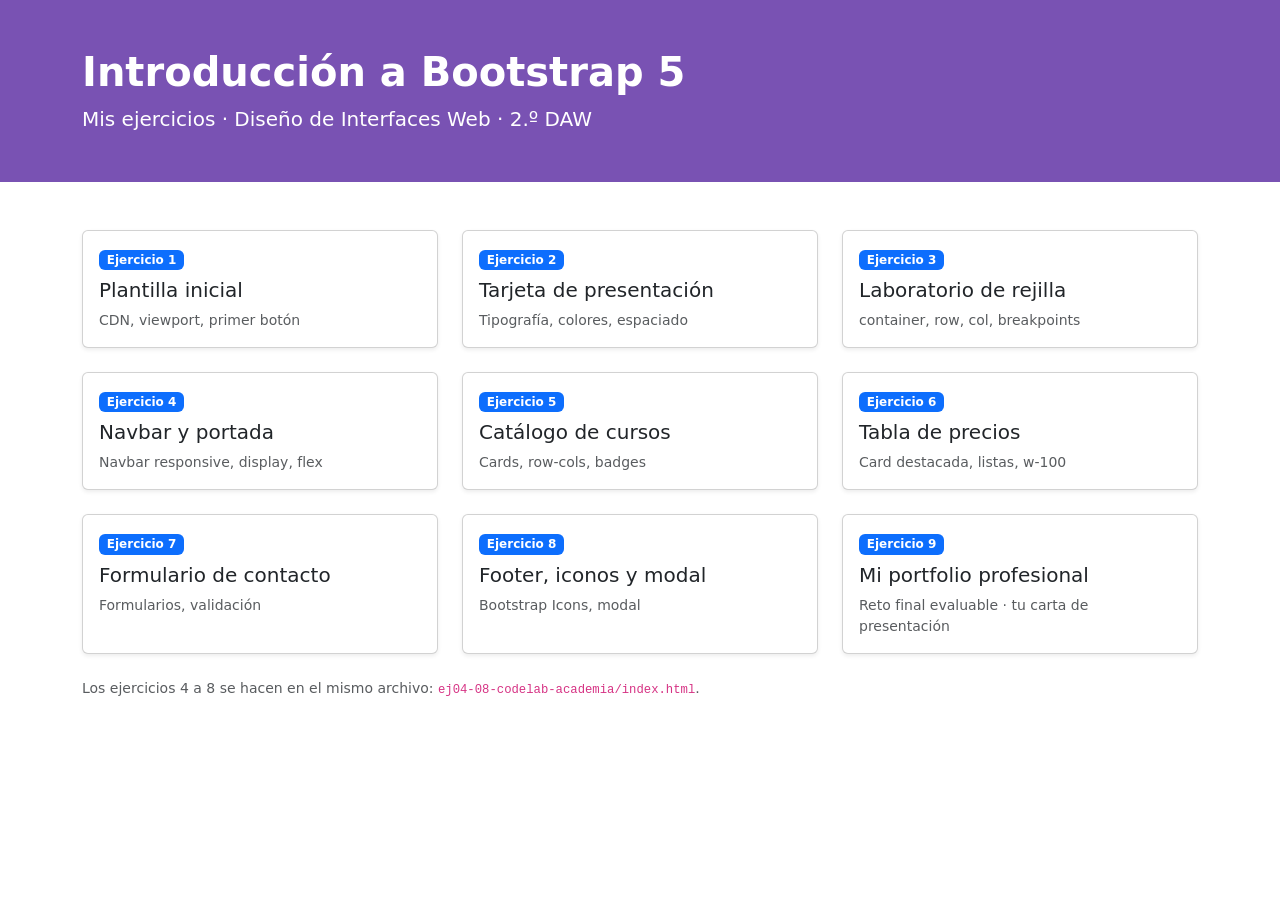
<file: index.html>
<!doctype html>
<html lang="es">
<head>
  <meta charset="utf-8">
  <meta name="viewport" content="width=device-width, initial-scale=1">
  <title>Introducción a Bootstrap 5 · Mis ejercicios</title>
  <!-- CSS de Bootstrap 5.3.8 (CDN) -->
  <link rel="stylesheet"
        href="https://cdn.jsdelivr.net/npm/bootstrap@5.3.8/dist/css/bootstrap.min.css">
</head>
<body>
  <header class="py-5 text-white" style="background:#7952b3">
    <div class="container">
      <h1 class="display-6 fw-bold">Introducción a Bootstrap 5</h1>
      <p class="lead mb-0">Mis ejercicios · Diseño de Interfaces Web · 2.º DAW</p>
    </div>
  </header>
  <main class="container py-5">
    <div class="row row-cols-1 row-cols-sm-2 row-cols-lg-3 g-4">
      <div class="col">
        <a href="ej01-plantilla/index.html" class="card h-100 text-decoration-none shadow-sm">
          <div class="card-body">
            <span class="badge text-bg-primary mb-2">Ejercicio 1</span>
            <h2 class="h5 card-title">Plantilla inicial</h2>
            <p class="card-text text-body-secondary small mb-0">CDN, viewport, primer botón</p>
          </div>
        </a>
      </div>
      <div class="col">
        <a href="ej02-presentacion/index.html" class="card h-100 text-decoration-none shadow-sm">
          <div class="card-body">
            <span class="badge text-bg-primary mb-2">Ejercicio 2</span>
            <h2 class="h5 card-title">Tarjeta de presentación</h2>
            <p class="card-text text-body-secondary small mb-0">Tipografía, colores, espaciado</p>
          </div>
        </a>
      </div>
      <div class="col">
        <a href="ej03-grid/index.html" class="card h-100 text-decoration-none shadow-sm">
          <div class="card-body">
            <span class="badge text-bg-primary mb-2">Ejercicio 3</span>
            <h2 class="h5 card-title">Laboratorio de rejilla</h2>
            <p class="card-text text-body-secondary small mb-0">container, row, col, breakpoints</p>
          </div>
        </a>
      </div>
      <div class="col">
        <a href="ej04-08-codelab-academia/index.html" class="card h-100 text-decoration-none shadow-sm">
          <div class="card-body">
            <span class="badge text-bg-primary mb-2">Ejercicio 4</span>
            <h2 class="h5 card-title">Navbar y portada</h2>
            <p class="card-text text-body-secondary small mb-0">Navbar responsive, display, flex</p>
          </div>
        </a>
      </div>
      <div class="col">
        <a href="ej04-08-codelab-academia/index.html" class="card h-100 text-decoration-none shadow-sm">
          <div class="card-body">
            <span class="badge text-bg-primary mb-2">Ejercicio 5</span>
            <h2 class="h5 card-title">Catálogo de cursos</h2>
            <p class="card-text text-body-secondary small mb-0">Cards, row-cols, badges</p>
          </div>
        </a>
      </div>
      <div class="col">
        <a href="ej04-08-codelab-academia/index.html" class="card h-100 text-decoration-none shadow-sm">
          <div class="card-body">
            <span class="badge text-bg-primary mb-2">Ejercicio 6</span>
            <h2 class="h5 card-title">Tabla de precios</h2>
            <p class="card-text text-body-secondary small mb-0">Card destacada, listas, w-100</p>
          </div>
        </a>
      </div>
      <div class="col">
        <a href="ej04-08-codelab-academia/index.html" class="card h-100 text-decoration-none shadow-sm">
          <div class="card-body">
            <span class="badge text-bg-primary mb-2">Ejercicio 7</span>
            <h2 class="h5 card-title">Formulario de contacto</h2>
            <p class="card-text text-body-secondary small mb-0">Formularios, validación</p>
          </div>
        </a>
      </div>
      <div class="col">
        <a href="ej04-08-codelab-academia/index.html" class="card h-100 text-decoration-none shadow-sm">
          <div class="card-body">
            <span class="badge text-bg-primary mb-2">Ejercicio 8</span>
            <h2 class="h5 card-title">Footer, iconos y modal</h2>
            <p class="card-text text-body-secondary small mb-0">Bootstrap Icons, modal</p>
          </div>
        </a>
      </div>
      <div class="col">
        <a href="ej09-portfolio/index.html" class="card h-100 text-decoration-none shadow-sm">
          <div class="card-body">
            <span class="badge text-bg-primary mb-2">Ejercicio 9</span>
            <h2 class="h5 card-title">Mi portfolio profesional</h2>
            <p class="card-text text-body-secondary small mb-0">Reto final evaluable · tu carta de presentación</p>
          </div>
        </a>
      </div>
    </div>
    <p class="mt-4 text-body-secondary small">Los ejercicios 4 a 8 se hacen en el mismo archivo:
      <code>ej04-08-codelab-academia/index.html</code>.</p>
  </main>
</body>
</html>
</file>
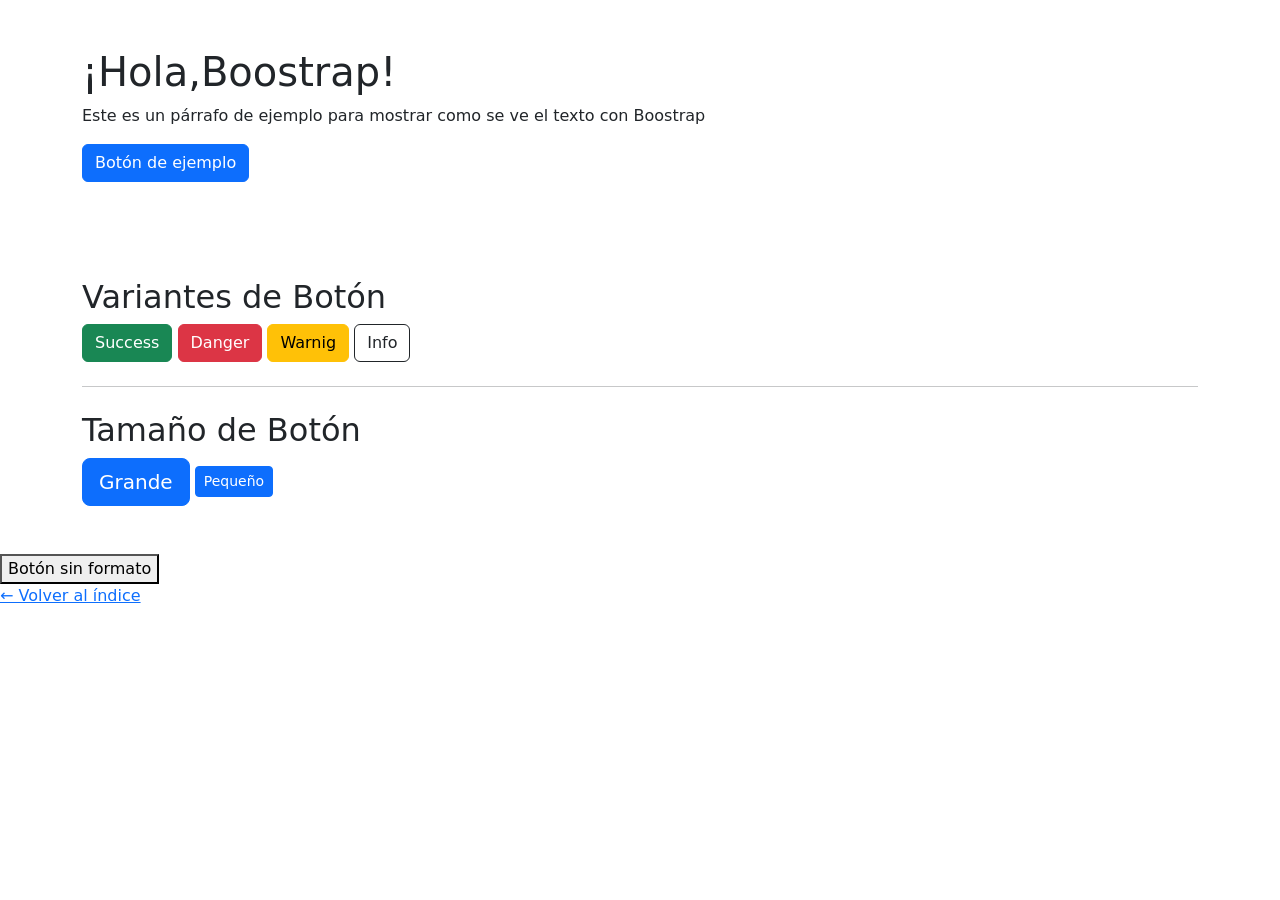
<file: ej01-plantilla/index.html>
<!doctype html>
<html lang="es">
<head>
  <meta charset="utf-8">
  <title>Ejercicio 1 · Plantilla Bootstrap</title>

  <!-- ============================================================
       EJERCICIO 1 · Plantilla inicial
       ============================================================
       PASO 2a: añade aquí la etiqueta <meta name="viewport" ...>
       PASO 2b: añade aquí el <link> al CSS de Bootstrap (CDN)  
  -->
    <meta name="viewport" content="width=device-width, initial-scale=1">
     <link href="https://cdn.jsdelivr.net/npm/bootstrap@5.3.8/dist/css/bootstrap.min.css" rel="stylesheet" integrity="sha384-sRIl4kxILFvY47J16cr9ZwB07vP4J8+LH7qKQnuqkuIAvNWLzeN8tE5YBujZqJLB" crossorigin="anonymous">
   
</head>
<body>

  <!-- PASO 2c: escribe aquí un contenedor con un título, un párrafo y un botón -->
   
  <div class="container py-5">
    
    <h1> ¡Hola,Boostrap!</h1>
    <p>Este es un párrafo de ejemplo para mostrar como se ve el texto con Boostrap </p>
    <button type="button" class="btn btn-primary"> Botón de ejemplo </button>

  </div>
  

  <!-- PASO 2d: añade aquí el <script> del JS de Bootstrap (bundle) -->

    <script src="https://cdn.jsdelivr.net/npm/bootstrap@5.3.8/dist/js/bootstrap.bundle.min.js" integrity="sha384-FKyoEForCGlyvwx9Hj09JcYn3nv7wiPVlz7YYwJrWVcXK/BmnVDxM+D2scQbITxI" crossorigin="anonymous"></script>

  <!-- PASO 4: comenta el <link> del CSS (Ctrl + /), guarda y observa qué cambia -->
  <!-- PASO 5: DevTools (F12) → Network → recarga y busca los archivos de Bootstrap -->


  <!-- Paso 6: Variantes y tamaños de botón.-->
    <div class="container py-5">
      <h2> Variantes de Botón</h2>
      <button class ="btn btn-success"> Success </button>
      <button class="btn btn-danger"> Danger </button>
      <button class=" btn btn-warning"> Warnig </button>
      <button class="btn btn-outline-dark"> Info </button>
      <hr class="my-4">

      <h2> Tamaño de Botón </h2>
      <button class="btn btn-primary btn-lg"> Grande</button>
      <button class="btn btn-primary btn-sm"> Pequeño</button>

    </div>

    <button class="btn1"> Botón sin formato </button>


  <p><a href="../index.html">← Volver al índice</a></p>
 <script src="https://cdn.jsdelivr.net/npm/bootstrap@5.3.8/dist/js/bootstrap.min.js" integrity="sha384-G/EV+4j2dNv+tEPo3++6LCgdCROaejBqfUeNjuKAiuXbjrxilcCdDz6ZAVfHWe1Y" crossorigin="anonymous"></script>


</body>
</html>
</file>
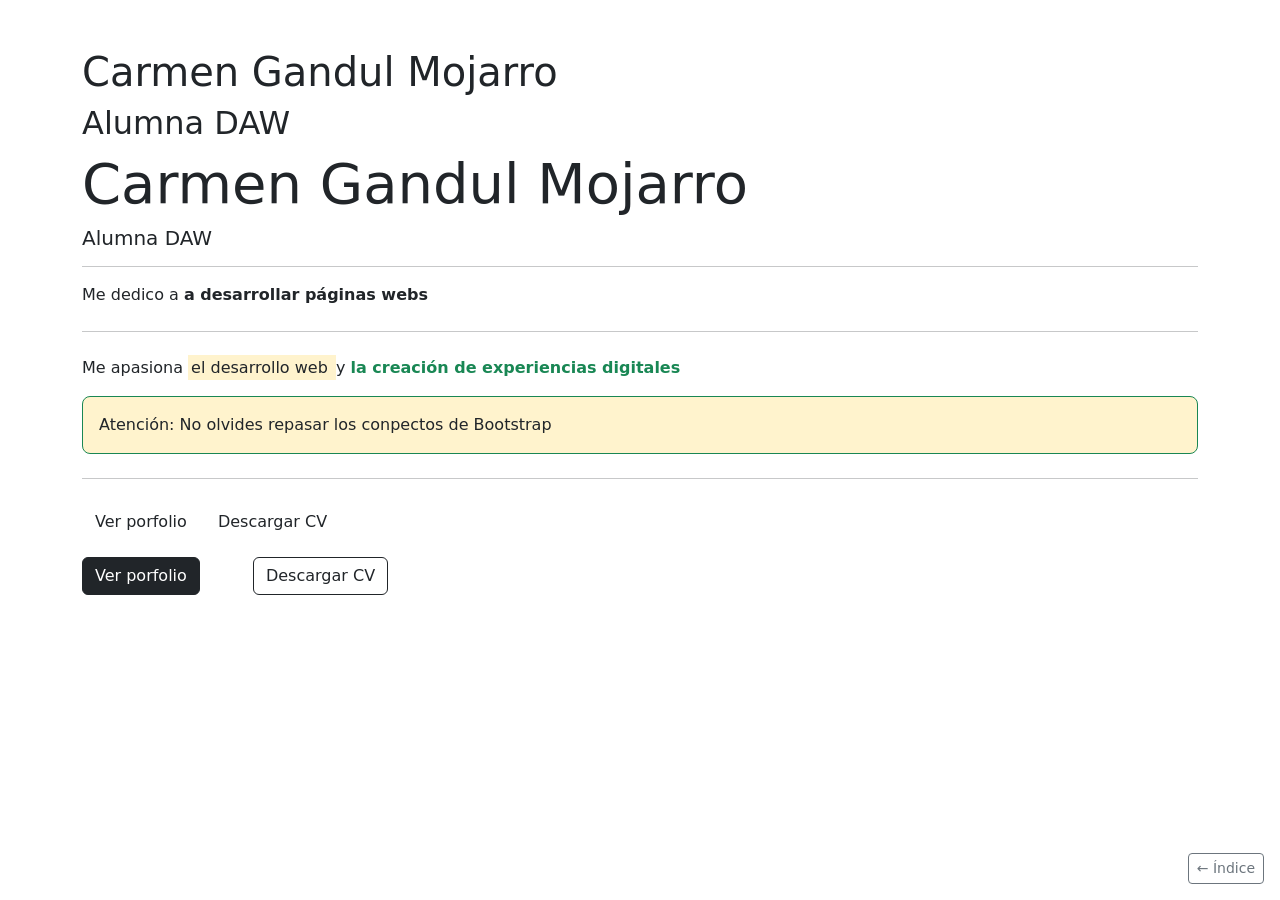
<file: ej02-presentacion/index.html>
<!doctype html>
<html lang="es">
  
<head>
  <meta charset="utf-8">
  <meta name="viewport" content="width=device-width, initial-scale=1">
  <title>Ejercicio 2 · Tarjeta de presentación</title>

  <!-- CSS de Bootstrap 5.3.8 (CDN) -->
  <link rel="stylesheet"
        href="https://cdn.jsdelivr.net/npm/bootstrap@5.3.8/dist/css/bootstrap.min.css">
</head>
<body>

  <!-- ============================================================
       EJERCICIO 2 · Tarjeta de presentación
       Objetivo: dar estilo SOLO con clases de utilidad (sin CSS propio)
       ============================================================ -->

  <!-- PASO 1: contenedor con relleno vertical (py-5), título grande (display-4)
               y subtítulo destacado (lead) -->

  <div class="container py-5">
    <!--Título Grande -->
    <h1> Carmen Gandul Mojarro</h1>
    <h2>Alumna DAW</h2>
    <h1 class="display-4"> Carmen Gandul Mojarro</h1>
    <h2 class="lead">Alumna DAW</h2>
  


  <!-- PASO 2: separador <hr> y un párrafo con palabras resaltadas -->
    <hr>
    <p> Me dedico a <strong> a desarrollar páginas webs </strong>
    <hr class="my-4">
    <p> Me apasiona <mark> el desarrollo web </mark> y <span class="text-success fw-semibold"> la creación de experiencias digitales</span>

  <!-- PASO 3: caja de aviso con fondo suave, borde y esquinas redondeadas -->
      <div class="mb-2 p-3 bg-warning-subtle border border-success rounded-3">
        Atención: No olvides repasar los conpectos de Bootstrap
      </div>

  <!-- PASO 4: dos botones separados con margen a la derecha (me-2) -->
      <hr class="my-4">
      <a href="#" class="btn"> Ver porfolio </a>
      <a href="#" class="btn"> Descargar CV </a>
      <p> </p> 
      <a href="#" class="btn btn-dark me-5"> Ver porfolio </a>
      <a href="#" class="btn btn-outline-dark me-"> Descargar CV </a>
  </div>
  <!-- RETO: añade data-bs-theme="dark" a la etiqueta <html> -->
      
  <!-- Botón para volver al índice del proyecto (puedes dejarlo) -->
  <a href="../index.html" class="btn btn-sm btn-outline-secondary position-fixed bottom-0 end-0 m-3 z-3">← Índice</a>

  <!-- JS de Bootstrap (incluye Popper). Siempre al final del body -->
  <script src="https://cdn.jsdelivr.net/npm/bootstrap@5.3.8/dist/js/bootstrap.bundle.min.js"></script>
</body>

</html>
</file>
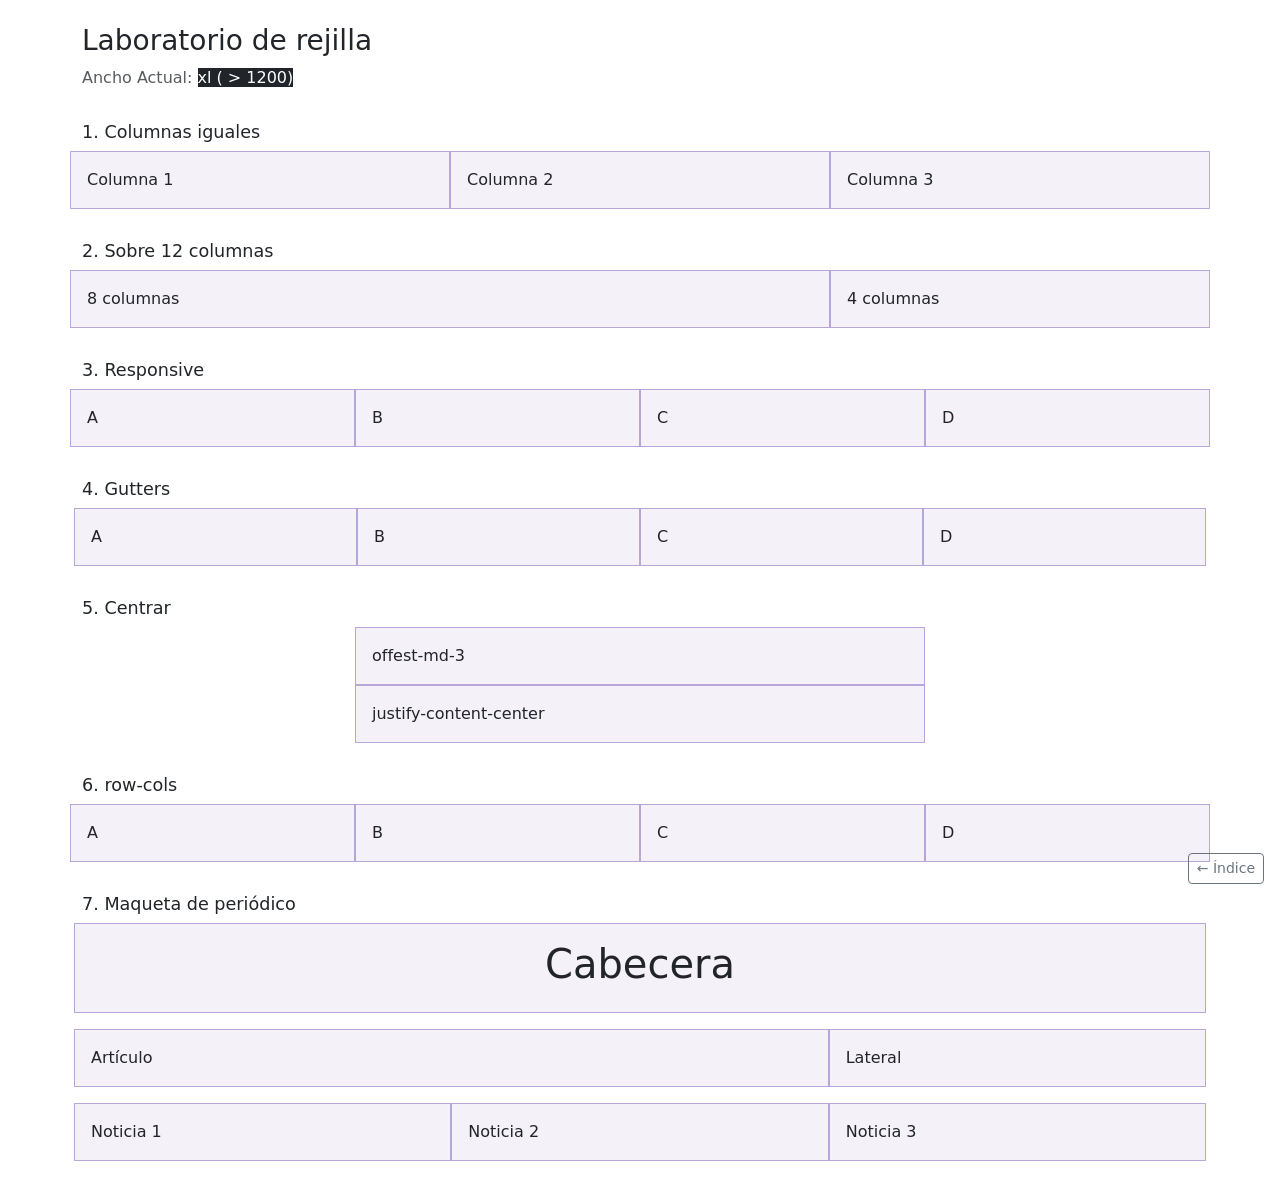
<file: ej03-grid/index.html>
<!doctype html>
<html lang="es">
<head>
  <meta charset="utf-8">
  <meta name="viewport" content="width=device-width, initial-scale=1">
  <title>Ejercicio 3 · Laboratorio de rejilla</title>

  <!-- CSS de Bootstrap 5.3.8 (CDN) -->
  <link rel="stylesheet"
        href="https://cdn.jsdelivr.net/npm/bootstrap@5.3.8/dist/css/bootstrap.min.css">

  <!-- Estilo SOLO para ver las columnas en este ejercicio (ya está hecho) -->
  <style>
    .demo .row > [class*="col"] { padding: 1rem; border: 1px solid #b9a6d9; background: #f4f1f9; }
    .demo h2 { margin-top: 2rem; font-size: 1.1rem; }
  </style>
</head>
<body>

  <!-- ============================================================
       EJERCICIO 3 · Laboratorio de rejilla (Grid)
       Usa el modo responsive de las DevTools (Ctrl + Shift + M)
       ============================================================ -->

  <div class="container demo py-4">
    <h1 class="h3">Laboratorio de rejilla</h1>
    <p class="text-body-secondary">Ancho Actual: 
    <span class="text-bg-dark d-inline d-sm-none"> &lt; 576</span> 
    <span class="text-bg-dark d-none d-sm-inline d-md-none"> sm (576 ≤ 768)</span>
    <span class="text-bg-dark d-none d-md-inline d-lg-none"> md (786 ≤ 992)</span>
    <span class="text-bg-dark d-none d-lg-inline d-xl-none"> lg (992 ≤ 1200)</span>
    <span class="text-bg-dark d-none d-xl-inline d-xxl-none"> xl ( > 1200)</span>
    <span class="text-bg-dark d-none d-xxl-inline"> xxl ( > 1400)</span>
    </p>
    
    <!-- PASO 1: tres columnas iguales (col) -->
    <h2>1. Columnas iguales</h2>
    <div class="row">
      <div class="col"> Columna 1</div>
      <div class="col"> Columna 2</div>
      <div class="col"> Columna 3</div>
    </div>

    <!-- PASO 2: contenido principal 8 + lateral 4 -->
    <h2>2. Sobre 12 columnas</h2>
    <div class="row">
      <div class="col-8">8 columnas</div>
      <div class="col-4">4 columnas</div>
    </div>

    <!-- PASO 3: 4 cajas → 1 por fila en móvil, 2 en tablet (md), 4 en escritorio (lg) -->
    <h2>3. Responsive</h2>
    <div class="row">
      <div class="col-12 col-md-6 col-lg-3">A</div>
      <div class="col-12 col-md-6 col-lg-3">B</div>
      <div class="col-12 col-md-6 col-lg-3">C</div>
      <div class="col-12 col-md-6 col-lg-3">D</div>
    </div>


    <!-- PASO 4: separación entre columnas con g-3 -->
    <h2>4. Gutters</h2>
    <div class="row g-3">
      <div class="col-12 col-md-6 col-lg-3">A</div>
      <div class="col-12 col-md-6 col-lg-3">B</div>
      <div class="col-12 col-md-6 col-lg-3">C</div>
      <div class="col-12 col-md-6 col-lg-3">D</div>
    </div>

    <!-- PASO 5: una columna centrada de dos formas: offset-md-3 y justify-content-center -->
    <h2>5. Centrar</h2>
    <div class="row">
      <div class="col-md-6 offset-md-3">offest-md-3</div>
    </div>

    <div class="row justify-content-center">
      <div class="col-md-6">justify-content-center</div>
    </div>

    <!-- PASO 6: row-cols-2 row-cols-md-4 -->
    <h2>6. row-cols</h2>
      <div class="row row-cols-2 row-cols-md-4">
        <div class="col">A</div>
        <div class="col">B</div>
        <div class="col">C</div>
        <div class="col">D</div>
      </div>

    <!-- RETO: maqueta de periódico (cabecera 12 · artículo 8 + lateral 4 · 3 noticias) -->
    <h2>7. Maqueta de periódico</h2>
    <div class="row g-3">
      <div class="col-12 text-center"><h1>Cabecera</h1></div>
      <div class="col-8">Artículo</div>
      <div class="col-4">Lateral</div>
      <div class="col-4">Noticia 1</div>
      <div class="col-4">Noticia 2</div>
      <div class="col-4">Noticia 3</div>
    </div>
  </div>

  <!-- Botón para volver al índice del proyecto (puedes dejarlo) -->
  <a href="../index.html" class="btn btn-sm btn-outline-secondary position-fixed bottom-0 end-0 m-3 z-3">← Índice</a>

  <!-- JS de Bootstrap (incluye Popper). Siempre al final del body -->
  <script src="https://cdn.jsdelivr.net/npm/bootstrap@5.3.8/dist/js/bootstrap.bundle.min.js"></script>
</body>
</html>
</file>
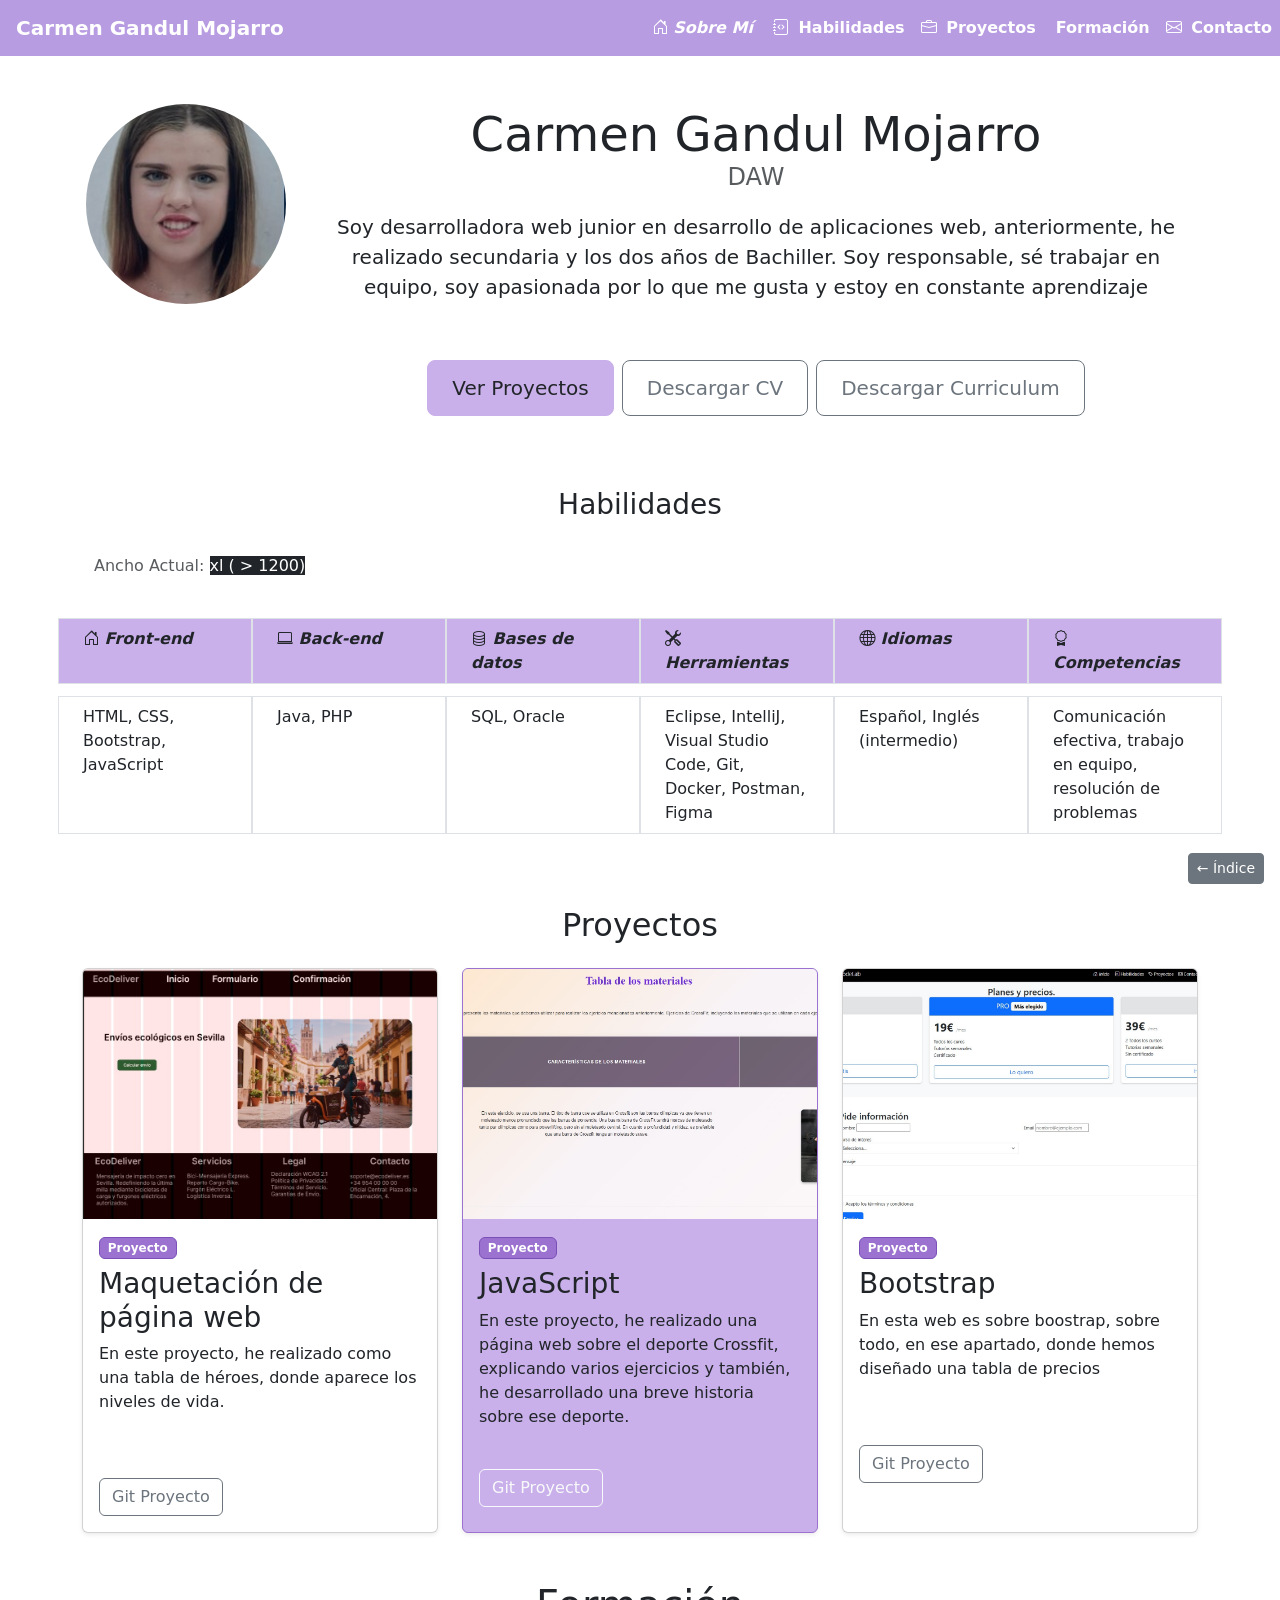
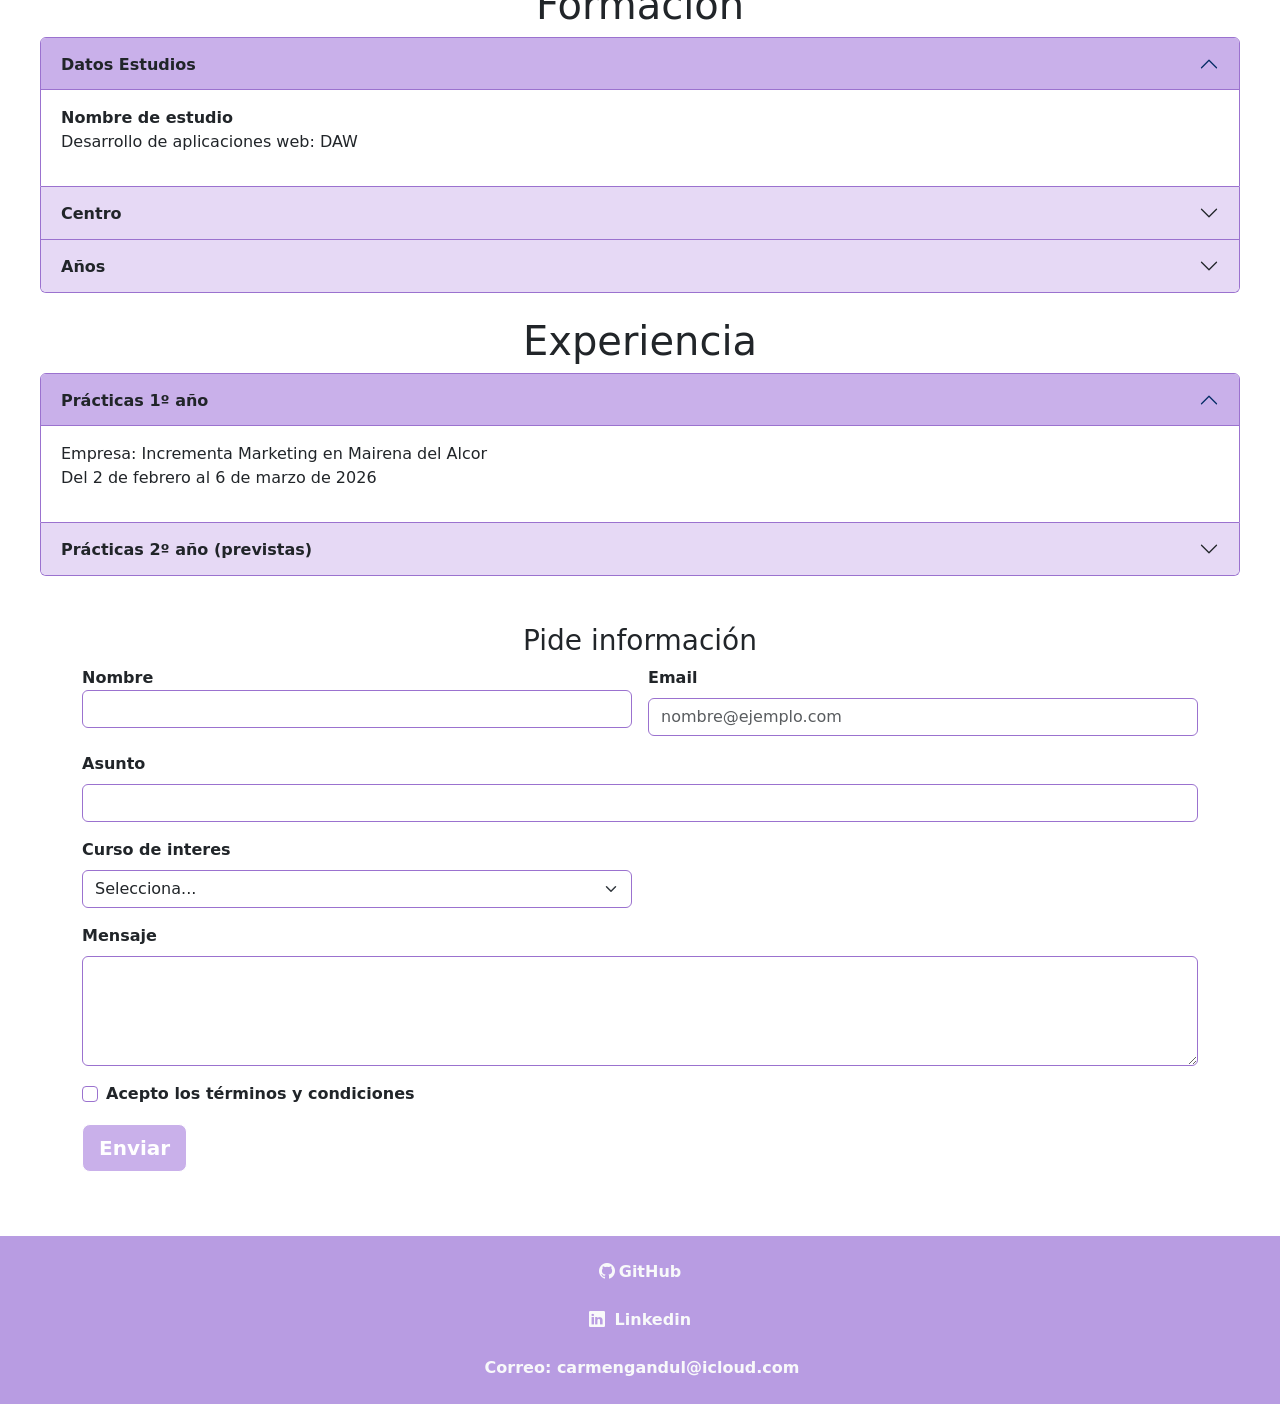
<file: ej09-portfolio/index.html>
<!doctype html>
     <html lang="es" data-bs-theme="light">
     <head>
     <meta charset="utf-8">
     <meta name="viewport" content="width=device-width, initial-scale=1">
     <title>Carmen Gandul Mojarro · Desarrollador/a web</title>
     <meta name="description" content="Portfolio de Carmen Gandul Mojarro, desarrollador/a web junior. Proyectos, habilidades y contacto.">
     <link rel="icon" href="data:image/svg+xml,%3Csvg%20xmlns='http://www.w3.org/2000/svg'%20viewBox='0%200%20100%20100'%3E%3Ctext%20y='.9em'%20font-size='90'%3E%F0%9F%92%BB%3C/text%3E%3C/svg%3E">

     <!-- Bootstrap 5.3.8 + Bootstrap Icons (CDN) -->
     <link rel="stylesheet" href="https://cdn.jsdelivr.net/npm/bootstrap@5.3.8/dist/css/bootstrap.min.css">
     <link rel="stylesheet" href="https://cdn.jsdelivr.net/npm/bootstrap-icons@1.13.1/font/bootstrap-icons.min.css">
     <!-- Tus estilos propios (marca personal) SIEMPRE después de Bootstrap -->
     <link rel="stylesheet" href="css/estilos.css">
     </head>
     <body>

     <!-- ============================================================
          EJERCICIO 9 · MI PORTFOLIO PROFESIONAL
          Lee ENUNCIADO.md. Rellena cada sección en su hueco.
          ============================================================ -->

     <!-- ===== NAVBAR =====
          Tu nombre/logo + enlaces: Sobre mí (#sobre-mi) · Habilidades (#habilidades)
          · Proyectos (#proyectos) · Formación (#formacion) · Contacto (#contacto) -->
          
          <nav class="navbar navbar-expand-lg  sticky-top" data-bs-theme="dark">
               <a class="navbar-brand" href="#"><strong> Carmen Gandul Mojarro </strong></a>

               <button class="navbar-toggler" type="button" data-bs-toggle="collapse" data-bs-target="#menu" aria-controls="menu" aria-expanded="false" aria-label="Abrir Menu">
                    <span class="navbar-toggler-icon"></span>
               </button>

               <div class="collapse navbar-collapse" id="menu">
                         <ul class="navbar-nav ms-auto">
                              <li class="nav-item">
                                   <a class="nav-link active" href="#sobre-mi"><i class="bi bi-house-door me-1"> <strong> Sobre Mí </strong></i></a>
                              </li>
                              <li class="nav-item">
                                   <a class="nav-link active" href="#habilidades"> <i class="bi bi-journal-code me-1"></i><strong> Habilidades</strong></a>
                              </li>
                              <li class="nav-item">
                                   <a class="nav-link active" href="#proyectos"> <i class=" bi bi-briefcase me-1"></i><strong> Proyectos</strong></a>
                              </li>

                              <li class="nav-item">
                                   <a class="nav-link active" href="#formacion"><i class="bi bi-graduation-cap me-1"></i><strong> Formación</strong></a>
                              </li>
                              <li class="nav-item">
                                   <a class="nav-link active" href="#contacto"><i class="bi bi-envelope me-1"></i><strong> Contacto</strong></a>
                              </li>
                         </ul>
                    </div>
          </nav>
          

          
     <main>

     <!-- ===== PORTADA · SOBRE MÍ (id="sobre-mi") =====
          Foto o avatar (img/foto.jpg), nombre, titular profesional, 2-3 líneas sobre ti,
          botones "Ver proyectos" y "Descargar CV" (docs/cv.pdf con atributo download) -->

          <header class="bg-white">
               <div class="container py-5">
                    
                    <h1 class="display-5">Carmen Gandul Mojarro
                         <small class="d-block fs-4 text-body-secondary">DAW</small>
                    </h1>
                    <p class="lead col.lg-8 mx auto mb-4 margin"> Soy desarrolladora web junior en desarrollo de aplicaciones web, anteriormente, he realizado secundaria y los dos años de Bachiller. Soy responsable, sé trabajar en equipo, soy apasionada por lo que me gusta y estoy en constante aprendizaje </p>
                    <a href="img/foto.jpg" class="d-block mb-4 ms-4" target="_blank">
                         <img src="img/foto.jpg" alt="Foto de Carmen Gandul Mojarro" class="foto">
                    </a>
                    <div class="d-grid gap-2 d-sm-flex justify-content-center">
                         <a href="#proyectos" class="btn btn-primary btn-lg">Ver Proyectos</a>
                         <a href="docs/cv.pdf" class="btn btn-outline-secondary btn-lg">Descargar CV</a>
                         <a href="docs/curriculum.pdf" class="btn btn-outline-secondary btn-lg" download>Descargar Curriculum</a>
                    </div>
               </div>
          </header>


     <!-- ===== HABILIDADES (id="habilidades") =====
          Grupos: Front-end · Back-end · Bases de datos · Herramientas · Idiomas
          Idea: una card por grupo con badges o iconos -->

              <div class="container demo py-4" id="habilidades">
                    <h1 class="h3">Habilidades</h1>
                    <div class="container demo py-4">
                         
                         <p class="text-body-secondary">Ancho Actual: 
                         <span class="text-bg-dark d-inline d-sm-none"> &lt; 576</span> 
                         <span class="text-bg-dark d-none d-sm-inline d-md-none"> sm (576 ≤ 768)</span>
                         <span class="text-bg-dark d-none d-md-inline d-lg-none"> md (786 ≤ 992)</span>
                         <span class="text-bg-dark d-none d-lg-inline d-xl-none"> lg (992 ≤ 1200)</span>
                         <span class="text-bg-dark d-none d-xl-inline d-xxl-none"> xl ( > 1200)</span>
                         <span class="text-bg-dark d-none d-xxl-inline"> xxl ( > 1400)</span>
                         </p>
                    </div>
                                             
                    <!-- PASO 1: tres columnas iguales (col) -->
              
               <div class="row">
                    <div class="col"><a class="nav-link active" href="#front-end"><i class="bi bi-house-door me-1"><strong> Front-end </strong></i></a></div>
                    
                    <div class="col"><a class="nav-link" href="#back-end"><i class="bi bi-laptop me-1"><strong> Back-end </strong></i></a></div>
                    <div class="col"><a class="nav-link" href="#bases-de-datos"><i class="bi bi-database me-1"><strong> Bases de datos </strong></i></a></div>
                    <div class="col"><a class="nav-link" href="#herramientas"><i class="bi bi-tools me-1"><strong> Herramientas </strong></i></a></div>
                    <div class="col"><a class="nav-link" href="#idiomas"><i class="bi bi-globe me-1"><strong> Idiomas </strong></i></a></div>
                    <div class="col"><a class="nav-link" href="#competencias-transversales"><i class="bi bi-award me-1"><strong> Competencias</strong></i></a></div>
                   
               </div>

               
               <div class="row g-3">
               <div class="col-10 col-md-3 col-lg-2" id="front-end">HTML, CSS, Bootstrap, JavaScript</div>
               <div class="col-10 col-md-3 col-lg-2" id="back-end">Java, PHP</div>
               <div class="col-10 col-md-3 col-lg-2" id="bases-de-datos">SQL, Oracle</div>
               <div class="col-10 col-md-3 col-lg-2" id="herramientas">Eclipse, IntelliJ, Visual Studio Code, Git, Docker, Postman, Figma</div>
               <div class="col-10 col-md-3 col-lg-2" id="idiomas">Español, Inglés (intermedio)</div>
               <div class="col-10 col-md-3 col-lg-2" id="competencias-transversales">Comunicación efectiva, trabajo en equipo, resolución de problemas</div>
          </div>

 </div>

 <!-- ===== PROYECTOS (id="proyectos") =====
         Mínimo 3 cards: captura (img/), descripción, badges de tecnologías,
         botones "Demo" y "Código" (GitHub). Idea JS: modal con el detalle -->
        <section id="proyectos" class="py-5">
           <div class="container">
          <h2 class="text-center mb-4">Proyectos</h2>

    <div class="row row-cols-1 row-cols-md-2 row-cols-lg-3 g-4">

      <!-- CARD 1 -->
      <div class="col">
        <div class="card h-100 shadow-sm">
          <a href="img/Figma.jpg" target="_blank">
               <img class="card-img-top" src="img/Figma.jpg" alt="Maquetación de página web">
          </a> 
           
          <div class="card-body">
            <span class="badge text-bg-purple">Proyecto</span>
            <h3 class="card-title mt-2">Maquetación de página web</h3>
            <p class="card-text">En este proyecto, he realizado como una tabla de héroes, donde aparece los niveles de vida.</p>
            <br>

            <!--Aquí voy a poner la tecnología (badges)-->
            <span class="badge text-bg-pu"></span>
             <span class="badge text-bg-primary"></span>

             <!--Y aquí, el enlace a mi proyecto-->
            <br>
            <a href="https://github.com/CarmenGM07/Forja-Heroe-II.git" class="btn btn-outline-secondary">Git Proyecto</a>
          </div>
        </div>
      </div>

      <!-- CARD 2 -->
      <div class="col">
        <div class="card h-100 shadow-sm">
          <a href="img/WebProfesional.jpg" target="_blank">
               <img class="card-img-top" src="img/WebProfesional.jpg" alt="Web Profesional">
          </a> 
          <div class="card-body">
            <span class="badge text-bg-purple">Proyecto</span>
            <h3 class="card-title mt-2">JavaScript</h3>
            <p class="card-text">En este proyecto, he realizado una página web sobre el deporte Crossfit, explicando varios ejercicios y también, he desarrollado una breve historia sobre ese deporte.</p>
          <br>
            <a href="https://github.com/CarmenGM07/web-profesional.git" class="btn btn-outline-light">Git Proyecto</a>
          </div>
        </div>
      </div>

      <!-- CARD 3 -->
      <div class="col">
        <div class="card h-100 shadow-sm">
          <a href="img/Tabla.jpg" target="_blank">
               <img class="card-img-top" src="img/Tabla.jpg" alt="Web Profesional">
          </a> 
          
          <div class="card-body">
            <span class="badge text-bg-purple">Proyecto</span>
            <h3 class="card-title mt-2">Bootstrap</h3>
            <p class="card-text">En esta web es sobre boostrap, sobre todo, en ese apartado, donde hemos diseñado una tabla de precios</p>
            <br>
            <br>
            <a href="https://github.com/CarmenGM07/primeraparte.git" class="btn btn-outline-secondary">Git Proyecto</a>
          </div>
        </div>
      </div>
    </div>
  </div>
</section>


 <!-- ===== FORMACIÓN Y EXPERIENCIA (id="formacion") =====
          CFGS DAW, prácticas (FFEOE), cursos, certificaciones.
          Idea: list-group o accordion -->
          <h1 class="text-center">Formación</h1>
               <div class="accordion" id="acordeonFormacion">
               <div class="accordion-item">
               <h2 class="accordion-header" id="headingOne">
                    <button class="accordion-button" type="button" data-bs-toggle="collapse" data-bs-target="#collapseOne" aria-expanded="true" aria-controls="collapseOne">
                    <strong>Datos Estudios </strong>
                    </button>
               </h2>
               <div id="collapseOne" class="accordion-collapse collapse show" aria-labelledby="headingOne" data-bs-parent="#acordeonFormacion">
                    <div class="accordion-body">
                    <strong>Nombre de estudio</strong> 
                    <p>Desarrollo de aplicaciones web: DAW</p>
                    </div>
               </div>
               </div>
               <div class="accordion-item">
               <h2 class="accordion-header" id="headingTwo">
                    <button class="accordion-button collapsed" type="button" data-bs-toggle="collapse" data-bs-target="#collapseTwo" aria-expanded="false" aria-controls="collapseTwo">
                    <strong>Centro </strong>
                    </button>
               </h2>
               <div id="collapseTwo" class="accordion-collapse collapse" aria-labelledby="headingTwo" data-bs-parent="#acordeonFormacion">
                    <div class="accordion-body">
                    <strong>Nombre del centro</strong> 
                    <p>MEDAC/Davante Sevilla Este</p>
                    </div>
               </div>
               </div>
               <div class="accordion-item">
               <h2 class="accordion-header" id="headingThree">
                    <button class="accordion-button collapsed" type="button" data-bs-toggle="collapse" data-bs-target="#collapseThree" aria-expanded="false" aria-controls="collapseThree">
                    <strong> Años </strong>
                    </button>
               </h2>
               <div id="collapseThree" class="accordion-collapse collapse" aria-labelledby="headingThree" data-bs-parent="#accordionExample">
                    <div class="accordion-body">
                    <strong>1º año.</strong> 
                    <p> 2025-2026</p>
                    <strong>2º año.</strong> 
                    <p> 2026-2027</p>
                    </div>
               </div>
               </div>
               </div>
<br>

            <h1 class="text-center">Experiencia</h1>
               <div class="accordion" id="acordeonExperiencia">
               <div class="accordion-item">
               <h2 class="accordion-header" id="headingExpUno">
                    <button class="accordion-button" type="button" data-bs-toggle="collapse" data-bs-target="#collapseExpUno" aria-expanded="true" aria-controls="collapseExpUno">
                    <strong>Prácticas 1º año </strong>
                    </button>
               </h2>
               <div id="collapseExpUno" class="accordion-collapse collapse show" aria-labelledby="headingExpUno" data-bs-parent="#acordeonExperiencia">
                    <div class="accordion-body">
                    
                    <p>Empresa: Incrementa Marketing en Mairena del Alcor <br>
                              Del 2 de febrero al 6 de marzo de 2026</p>
                    </div>
               </div>
               </div>
               <div class="accordion-item">
               <h2 class="accordion-header" id="headingExpDos">
                    <button class="accordion-button collapsed" type="button" data-bs-toggle="collapse" data-bs-target="#collapseExpDos" aria-expanded="false" aria-controls="collapseExpDos">
                    <strong>Prácticas 2º año (previstas)</strong>
                    </button>
               </h2>
               <div id="collapseExpDos" class="accordion-collapse collapse" aria-labelledby="headingExpDos" data-bs-parent="#acordeonExperiencia">
                    <div class="accordion-body">
                    
                    <p> Empresa: Incrementa Marketing en Mairena del Alcor
                         Del 8 de marzo al 4 de junio de 2027
                    </p>
                    </div>
               </div>
               </div>
               
              

        


     <!-- ===== CONTACTO (id="contacto") =====
          Formulario con validación (nombre, email, asunto, mensaje)
          + enlaces a email, LinkedIn y GitHub -->
         
          <section id="contacto" class="py-5">
               <div class ="container">
                    <div class="row justify-content-center">
                         <div class="col">
                              <h2 class="mb-2 text-center fs-3">Pide información</h2>
                             <form class="row g-3 needs-validation">
                                   <!--Escribe tu nombre-->
                                   <div class="col-md-6">
                                        <label for="nombre" class="from-label"><strong>Nombre</strong></label>
                                        <input type="text" class="form-control" id="nombre" name="nombre" required>
                                        <div class="invalid-feedback"> Escribe tu nombre</div>
                                   </div>

                                   <!--email-->
                                   <div class="col-md-6">
                                        <label for="email" class="form-label"><strong>Email </strong></label> 
                                        <input type="email" class="form-control" id="email" name="email" placeholder="nombre@ejemplo.com" required>
                                        <div class="invalid-feedback"> Escribe un email válido </div>
                                   </div>
                                   <div class="col-12">
                                        <label for="mensaje" class="form-label"><strong>Asunto</strong></label>
                                        <input type="text" class="form-control" id="asunto" name="asunto" required>
                                        <div class="invalid-feedback"> Escribe el asunto</div>
                                   </div>


                                     <!--curso-->
                                   <div class="col-md-6">
                                        <label for="curso" class="form-label"><strong>Curso de interes  </strong></label>
                                        <select class="form-select" id="curso" name="curso" required>
                                             <option selected disabled value="">Selecciona...</option>
                                             <option>HTML + CSS</option>
                                             <option> JavaScript </option>
                                             <option> Boostrap 5</option>
                                             <option>Angular</option>
                                        </select>

                                        <div class="invalid-feedback"> Seleccione su Curso</div>
                                   </div>
                                     <!--Mensaje-->
                                   <div class="col-12">
                                        <label for="mensaje" class="form-label"><strong>Mensaje</strong></label> 
                                         <textarea class="form-control" id="mensaje" name="mensaje" rows="4"></textarea>
                                        <div class="invalid-feedback"> Escribe tu nombre</div>
                                   </div>

                              <!--checkbox-->
                              <div class="col-12">
                         <div class="form-check">
                              <input class="form-check-input" type="checkbox" value="ok" id="invalidCheck" required>
                              <label class="form-check-label" for="invalidCheck">
                              <strong>Acepto los términos y condiciones</strong>
                              </label>
                              <div class="invalid-feedback">
                                   Debes ACEPTAR antes de continuar.
                              </div>
                              <!--Botón de enviado-->
                         </div>
                         </div>
                         
                         <div class="col-12">
                         <button class="btn btn-primary btn-lg" type="submit" style="background-color:#c9b0ea; border-color:#ffffff; color:#ffffff"><strong>Enviar</strong></button>
                         </div>
                     </form>
                     
                     </p>
               </div>
          </div>
     </div>
 </section>

     </main>

     <!-- ===== FOOTER =====
          © año + tu nombre · iconos de redes (con aria-label) · "Última actualización: ..." -->
     <footer class="text-dark text-center py-4">
          <div class="container">

               <p class="mb-0">
               <a href="https://github.com/" class="link-light"> 
                    <i class ="bi bi-github me-1"></i><strong>GitHub</strong>
               </a></p>
  
    <br>
               <p class="mb-0"><a href="https://www.linkedin.com/public-profile/settings/?lipi=urn%3Ali%3Apage%3Ad_flagship3_profile_self_edit_contact_info%3BfyN2WbH9Tkujpkfr6rQQkw%3D%3D/" class="link-light">
                    <i class="bi bi-linkedin me-1"></i><strong> Linkedin</strong>
               </a></p>

     <br>
               <p class="mb-0"><a href="mailto:carmengandul@icloud.com" class="link-light">
                    <i class="bi bi-correo me-1"></i> <strong>Correo: carmengandul@icloud.com</strong>
               </a></p>
          </div>
     </footer>

     <!-- Botón para volver al índice del proyecto de clase (bórralo al publicar tu portfolio) -->
     <a href="../index.html" class="btn btn-sm btn-secondary position-fixed bottom-0 end-0 m-3 z-3">← Índice</a>

     <script src="https://cdn.jsdelivr.net/npm/bootstrap@5.3.8/dist/js/bootstrap.bundle.min.js"></script>
     <!-- Tu JavaScript (validación del formulario, modo oscuro...) -->
     <script src="js/main.js"></script>
     </body>
     </html>
</file>
<file: ej09-portfolio/css/estilos.css>
/* ============================================================
   Estilos propios del portfolio (marca personal)
   Usa el mínimo CSS posible: primero intenta con clases de Bootstrap.
   ============================================================ */

/* Ejemplo: cambia el color principal de Bootstrap por el tuyo
:root {
  --bs-primary: #0d6efd;
  --bs-primary-rgb: 13, 110, 253;
}
*/

/* Desplazamiento suave al pulsar los enlaces del menú */
html { scroll-behavior: smooth; }

/* Que el título de cada sección no quede tapado por la navbar fija */
section { scroll-margin-top: 70px; }


.navbar {
  background-color: #e6d9f5;
}

.navbar-brand{
  margin-left: 1rem;
}



/*Este pequeño párrafo, es para convertir el header en un sistema flexible */

header .container {
  display: grid;
  grid-template-columns: 200px 1fr;
  align-items: center;
  gap: 2rem;
}

/*Después, este trozo de código, lo convertimos el contenedor del header en una cuadrícula (Grid) */
header .container {
  display: grid;
  grid-template-columns: 200px 1fr;
  align-items: center;
  gap: 1rem 2rem;
}

/* Este trozo de código, hace que la imagen quede a la izquierda con un tamaño definido y redonda */
header .container > a:has(.foto){
header .container > .d-block{
   flex: 0 0 200px;
   order: 1;
}
}

/*Foto*/
.foto{
  width: 200px;
  height: 200px;
  object-fit:cover;
  border-radius: 50%;/*Esto lo que hace es para que la foto sea redonda*/
  display:block;
}

/* Esta foto, se queda en la columna 1, que abarca dos filas */
header .container > a{
  grid-column: 1;
  grid-row: 1 / span 2;
  justify-self: center;
  margin-right: 1rem;
}


/* Para que la foto sea redonda y perfecta */
.foto{
  width: 200px;
  height: 200px;
  object-fit: cover;
  border-radius: 50%;
  display: block;
}


/* A continuación, este código su función es agrupar el h1, el párrafo y los botones para que ocupen el espacio de la derecha */
header .container > h1,
header .container > p{
  order: 2;
  flex: 1;
  min-width: 250px;
  margin-bottom: 0;
}

/*Y, por último, me aseguro que el h1 y el párrafo ocupen el acnvho de su columna derecha */
header .container >h1,
header .container >p{
  width: 100%;
}

header .container > .d-grid{
  order: 3;
  width: 100%;
}

/* El nombre (h1) */
header .container > h1{
  grid-column: 2;
  grid-row: 1;
  margin-bottom: 0;
}

/* El párrafo va debajo del h1 */
header .container > p{
  grid-column: 2;
  grid-row: 2;
  margin-bottom: 0;
}

/*Los botones van abajo del todo */
header .container > .d-grid{
  grid-column: 1 /span 2;
  margin-top: 1rem;
  display: flex !important;
  justify-content: center;
  gap: 0.75rem;
}

/*Para separa la imagen de la celda */
header .container > a{
  grid-column: 1;
  grid-row: 1 / span 2;
  justify-self: center; 
}

/*Para desplazar la imagen un poco a la derecha */
header .container > a{
  margin-left:  500rem;
}
/*Ahora, voy a centrar los botones */
header .container > .d-grid{
  grid-column: 1 / span 2;
  margin-top: 1.5rem;
  display: flex;
  justify-content: center;
  margin-top: 1rem;
  gap: 0.5rem;
}

/*Tamaño de los botones */
header .container > .d-grid .btn{
  padding: 0.75rem 1.5rem;
  font-size: 1 rem;
}

/*Para centrar el nombre (h1) y el párrafo (p) */
header .container > h1,
header .container > p{
  text-align: center;
}


/*Para centrar los bonotes */
header .container > .d-grid{
  grid-column:2;
  grid-row:3;
  flex-wrap: wrap;
}

/*Tabla de habilidades */
.demo .row{
  --bs-gutter-x: 3rem;
}

.demo .row > .col {
  margin-bottom: 0.75rem;
}

.demo .row > div{
  border: 1px solid var(--bs-border-color);
}

.demo .row > div{
  padding-top: 0.5rem;
  padding-bottom: 0.5rem;
}

/*Para pulsar a la etiqueta de habilidades */
#habilidades{
  scroll-margin-top: 70px;
}

/*Para centrar el título de habilidades*/
.demo h1{
  text-align: center;
}

/*Cuadrar  la imagen de Web Profesional */
.card-img-top{
  height: 250px;
  object-fit: cover;
}

/* En este apartado del css, es para que el título  no quede tapado por el navbar al pulsar Formación en el menú. */
#formacion{
  scroll-margin-top: 70px;
}

/* Para cambiar el color del botón de Ver Proyectos en color morado */
header .container .btn-primary,
header .container a[href="#proyectos"]{
  background-color: #c9b0ea;
  border-color: #c9b0ea;
  color: #212529;
}

/* Este apartado, es el efecto al pasar el ratón */
header .container a[href="#proyectos"]:hover{
  background-color: #b89ce2;
  border-color: #b89ce2;
  color: #212529;
}

/*En este apartado, al pasar el ratón por el botón de descargar CV, se va a cambiar al color morado */
header .container a[href="docs/cv.pdf"]:hover{
  background-color: #c9b0ea;
  border-color: #c9b0ea;
  color: #212529;
}

/* Y en este apartado, hago lo mismo con el botón de curriculum */
header .container a[href="docs/curriculum.pdf"]:hover{
  background-color: #c9b0ea;
  border-color: #c9b0ea;
  color: #212529;
}

/*Aquí se va a poner los bordes de la lista de Formación */
#formacion .list-group-item{
  border-color: #9b72cf;
}

/*Aquí se va a ponr los bordes de la lista de experiencia */
#experiencia .list-group-item{
  border-color: #9b72cf;
}

/*Aquí voy a poner los bordes de los campos del formulario de contacto en morado */
#contacto .form-control,
#contacto .form-select,
#contacto .form-check-input{
  border-color: #9b72cf;
}

/*Para poner el color de fondo del pie de página */
.navbar,
footer {
  background-color: #b89ce2;
}
footer p a{
  color: #212529;
  text-decoration: none;
}

footer p a:hover{
  color: #000000;
  text-decoration: underline;
}


/*Poner el color morado claro en los acordeones de formación y experiencia */
.accordion{
  --bs-accordion-border-color: #9b72cf;
  --bs-accordion-btn-bg: #e6d9f5;
  --bs-accordion-btn-color: #212529;
  --bs-accordion-active-bg: #c9b0ea;
  --bs-accordion-active-color: #212529;
  --bs-accordion-btn-focus-border-color: #9b72cf;
  --bs-accordion-btn-focus-box-shadow: 0 0 0 0.25rem rgba(155,114,207,0.25);
}

/* Para poner los acordeones más estrechos y centrados */
.accordion{
  max-width: 1200px;
  margin-left:auto;
  margin-right: auto;

}

/*Para poner el segundo card de Proyecto de color morado */
#proyectos .col:nth-child(2) .card{
  background-color: #c9b0ea;
  border-color: #9b72cf;
}

/* Para poner la etiqueta "Proyectos" de los tres cards de color morado oscuro*/
#proyectos .card-body > .badge:first-child{
  background-color: #9b72cf;
  color:#ffffff;
  border: 1px solid #7b4fb8;
}

/* Es para poner el color morado claro en la fila de los títulos de la tabla */
.demo .row:not(.g-3) > div{
  background-color: #c9b0ea;
}
</file>
